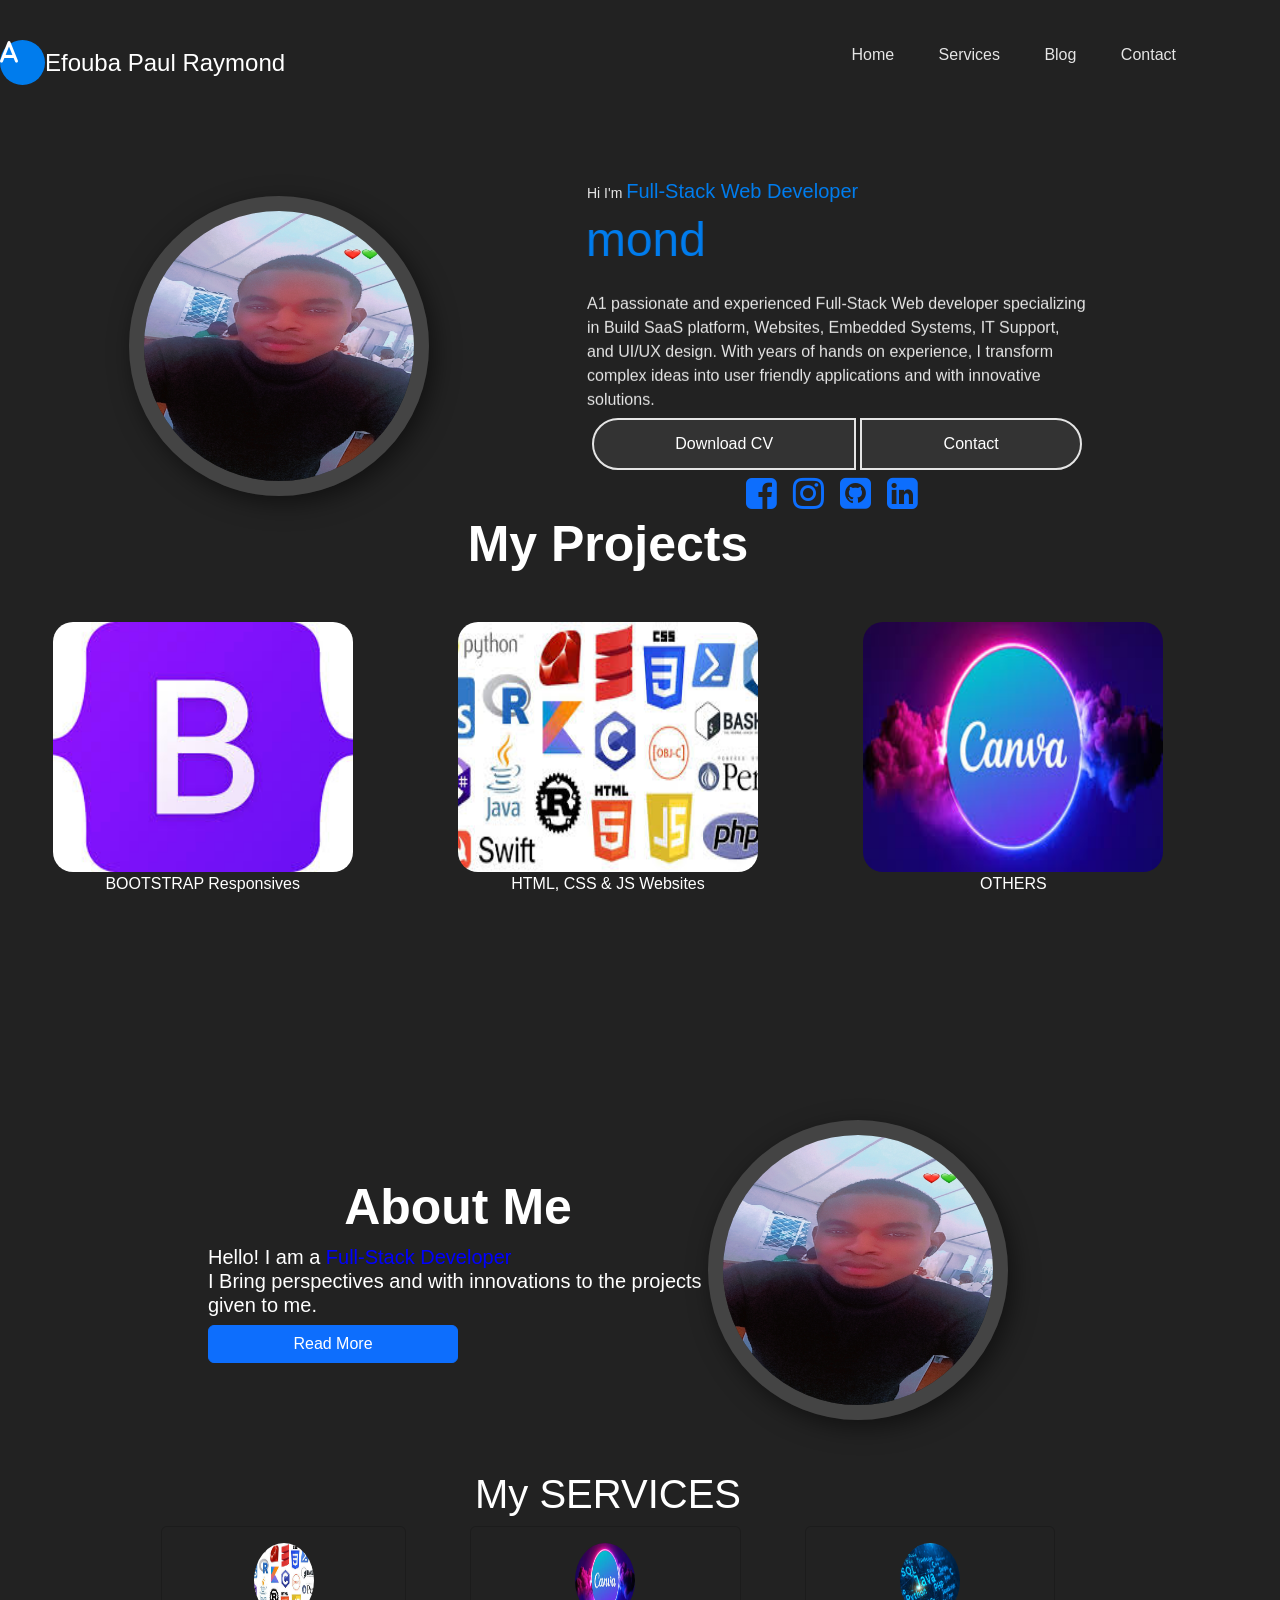
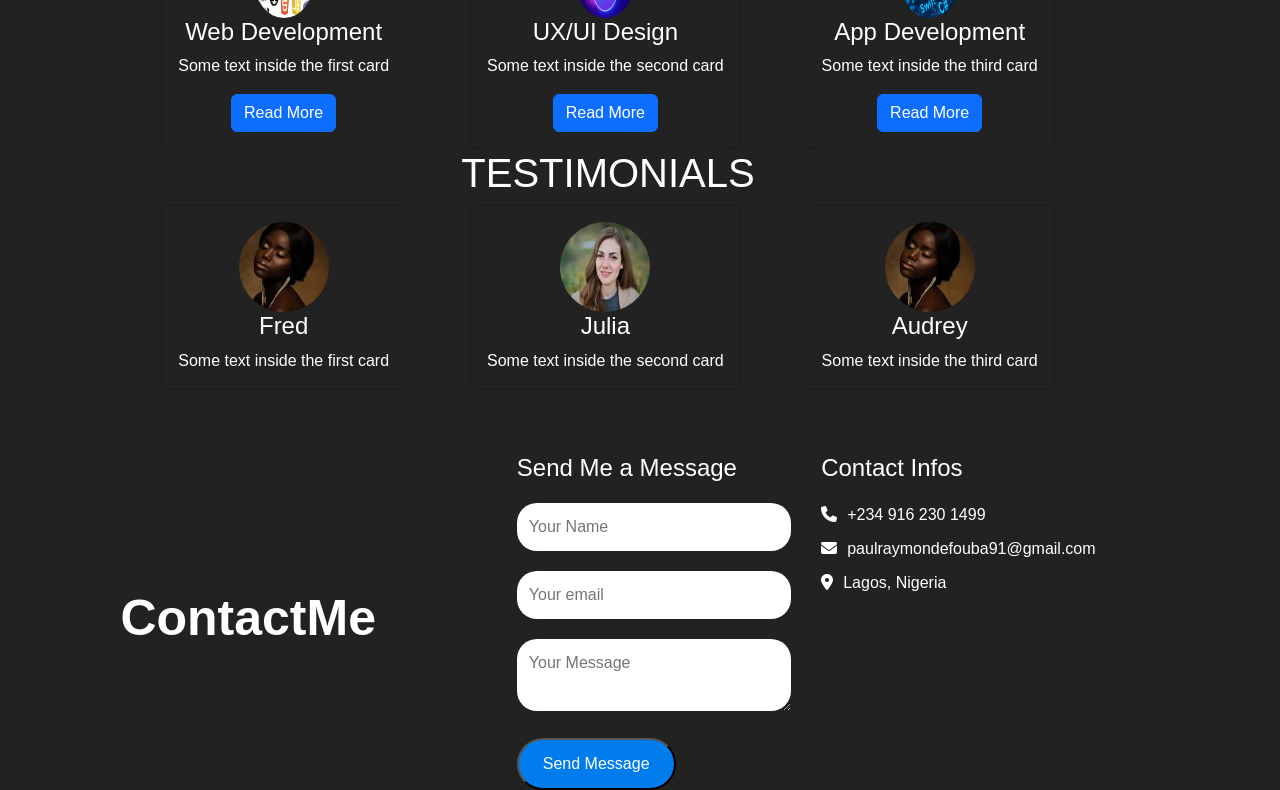
<file: index.html>
<!DOCTYPE html>
<html lang="en">
  <head>
    <meta charset="UTF-8" />
    <meta name="viewport" content="width=device-width, initial-scale=1.0" />
    <link
      rel="stylesheet"
      href="https://cdn.jsdelivr.net/npm/bootstrap@5.3.3/dist/css/bootstrap.min.css"
    /> 
    <link rel="stylesheet" href="https://cdnjs.cloudflare.com/ajax/libs/font-awesome/6.7.2/css/all.min.css">
    <link
      rel="stylesheet"
      href="https://cdnjs.cloudflare.com/ajax/libs/font-awesome/4.7.0/css/font-awesome.min.css"
    />
    <link rel="stylesheet" href="styleportfolio.css" />
    <title>My Portfolio</title>
  </head> 
  <body>

    <div class="hero-header">
      <div class="wrapper">
        <header>
          <div class="logo">
            <i class="fa-solid fa-a"></i>
            <div class="logo-text">Efouba Paul Raymond</div>
          </div>
          <nav>
            <ul class="nav-links">
              <li><a href="Homeportfolio.html">Home</a></li>
              <li><a href="service.html">Services</a></li>
              <li><a href="blog.html">Blog</a></li>
              <li><a href="contact.html">Contact</a></li>
            </ul>
          </nav>
        </header>
        <div class="container">
          <div class="hero-pic">
            <img src="images/profile1.jpg" alt="profile" srcset="" />
          </div>
          <div class="hero-text">
            <h5>Hi I'm <span class="input">Full-Stack Web Developer</span></h5>
            <marquee behavior="" direction="right"><h1>Efouba Paul Raymond</h1></marquee>
           <marquee behavior="alternate" direction="Down">
            <p>
                A1 passionate and experienced Full-Stack Web developer specializing
                in Build SaaS platform, Websites, Embedded Systems, IT Support,
                and UI/UX design. With years of hands on experience, I transform
                complex ideas into user friendly applications and with innovative
                solutions.
              </p>
           </marquee>

            <div class="btn-group">
              <a href="My CV.pdf" class="btn active">Download CV</a>
              <a href="contact.html" class="btn">Contact</a>
            </div>

            <div class="social">
              <a href="#"
                ><i
                  class="fa fa-facebook-square"
                  style="font-size: 36px"
                  aria-hidden="true"
                ></i
              ></a>
              <a href="#"
                ><i class="fa fa-instagram" style="font-size: 36px"></i
              ></a>
              <a href="#"
                ><i
                  class="fa fa-github-square"
                  style="font-size: 36px"
                  aria-hidden="true"
                ></i
              ></a>
              <a href="#"
                ><i
                  class="fa fa-linkedin-square"
                  style="font-size: 36px"
                  aria-hidden="true"
                ></i
              ></a>
            </div>
          </div>
        </div>

        <!-- BOOTSTRAP Grid-Columns for cards and Hero sections  -->
        <h2>My Projects</h2>
        <div class="grid text-center my-5">
          <div
            class="g-col-6 g-col-md-4"
            style="height: 400px; width: 450px; border-radius: 20px"
          >
            <img
              src="images/bootsrtrap.jpeg"
              alt=""
              srcset=""
              style="height: 250px; width: 300px; border-radius: 20px"
            />
           <b> <p style="color: white; font-weight: 400;">BOOTSTRAP Responsives</p></b>
          </div>
          <div
            class="g-col-6 g-col-md-4"
            style="height: 400px; width: 450px; border-radius: 20px"
          >
            <img
              src="images/html.jpeg"
              alt=""
              srcset=""
              style="height: 250px; width: 300px; border-radius: 20px"
            />
           <b><p style="color: white; font-weight: 400;">HTML, CSS & JS Websites</p></b>
          </div>
          <div
            class="g-col-6 g-col-md-4"
            style="height: 400px; width: 450px; border-radius: 20px"
          >
            <img
              src="images/design.jpeg"
              alt=""
              srcset=""
              style="height: 250px; width: 300px; border-radius: 20px"
            />
            <b><p style="color: white; font-weight: 400;">OTHERS</p></b>
          </div>
        </div>

        <!-- About - Page -->

       <div class="meet">
        <div class="about12">
          <h2>About Me</h2>
          <h5 style="color: #fff;">Hello! I am a <span style="color: blue;">Full-Stack Developer</span> <br>
            I Bring perspectives and with innovations to the projects given to me.</h5>
            <button type="button" class="btn btn-primary" style="width: 50%;">Read More</button>
        </div>

        <div class="pic">
          <img src="images/profile1.jpg" alt="" srcset="">
        </div>
       </div>
                 <!-- BOOTSTRAP SERVICES SECTION PAGE -->

     <h1 style="color: #fff; text-align: center;">My SERVICES</h1>
     <div class="card-columns">
      <div class="card">
        <div class="card-body text-center">
          <img src="images/html.jpeg" style="width: 60px; height: 75px; border-radius: 50%;" alt="" srcset="">
          <h4>Web Development</h4>
          <p class="card-text">Some text inside the first card</p>
          <button type="button" class="btn btn-primary">Read More</button>
        </div>
      </div>
      <div class="card">
        <div class="card-body text-center">
          <img src="images/design.jpeg" style="width: 60px; height: 75px; border-radius: 50%" alt="" srcset="">
          <h4>UX/UI Design</h4>
          <p class="card-text">Some text inside the second card</p>
          <button type="button" class="btn btn-primary">Read More</button>
        </div>
      </div>
      <div class="card">
        <div class="card-body text-center">
          <img src="images/other.jpeg" style="width: 60px; height: 75px; border-radius: 50%" alt="" srcset="">
          <h4>App Development</h4>
          <p class="card-text">Some text inside the third card</p>
          <button type="button" class="btn btn-primary">Read More</button>
        </div>
      </div>
     </div>
         
     <!-- Testimonials Page Section -->

     <h1 style="color: #fff; text-align: center;">TESTIMONIALS</h1>
     <div class="card-columns">
      <div class="card">
        <div class="card-body text-center">
          <img src="images/img3.jpg" style="width: 90px; height: 90px; border-radius: 50%;" alt="" srcset="">
          <h4>Fred</h4>
          <p class="card-text">Some text inside the first card</p>
        </div>
       </div>
       <div class="card">
        <div class="card-body text-center">
          <img src="images/img2.jpg" style="width: 90px; height: 90px; border-radius: 50%" alt="" srcset="">
          <h4>Julia</h4>
          <p class="card-text">Some text inside the second card</p>
        </div>
       </div>
       <div class="card">
        <div class="card-body text-center">
          <img src="images/img3.jpg" style="width: 90px; height: 90px; border-radius: 50%" alt="" srcset="">
          <h4>Audrey</h4>
          <p class="card-text">Some text inside the third card</p>
        </div>
      </div>
     </div>

     <section>
      <div class="container">
        <h2 style="display: center; justify-content: center; align-items: center;">ContactMe</h2>
        <div class="contact-wrapper">
          <div class="contact-form">
            <h3 style="color: #fff;">Send Me a Message</h3>
            <form action="">
              <div class="form-group">
                <input type="text" name="name" placeholder="Your Name">
              </div>
              <div class="form-group">
                <input type="email" name="email" placeholder="Your email">
              </div>
              <div class="form-group">
                <textarea name="message" id="" placeholder="Your Message"></textarea>
              </div>
              <button type="submit">Send Message</button>
            </form>
          </div>
          <div class="contact-info">
            <h3>Contact Infos</h3>
            <p><i class="fas fa-phone"></i>+234 916 230 1499</p>
            <p><i class="fas fa-envelope"></i>paulraymondefouba91@gmail.com</p>
            <p><i class="fas fa-map-marker-alt"></i>Lagos, Nigeria</p>
          </div>
        </div>
      </div>
    </section>


        <!-- Contact Me Section --> 
         <!-- From Uiverse.io by satyamchaudharydev --> 
<!-- <button class="button">
  Contact Me
  <svg class="icon" viewBox="0 0 24 24" fill="currentColor">
    <path
      fill-rule="evenodd"
      d="M12 2.25c-5.385 0-9.75 4.365-9.75 9.75s4.365 9.75 9.75 9.75 9.75-4.365 9.75-9.75S17.385 2.25 12 2.25zm4.28 10.28a.75.75 0 000-1.06l-3-3a.75.75 0 10-1.06 1.06l1.72 1.72H8.25a.75.75 0 000 1.5h5.69l-1.72 1.72a.75.75 0 101.06 1.06l3-3z"
      clip-rule="evenodd"
    ></path>
  </svg>
  <a href="#"></a>
</button> -->

    </div>
    </div>
    <!-- About-Content
                  <h2>Blog</h2>
             <div class="about">
                <div class="content">
                    <h1>About Me</h1>
                    <p>A passionate and experienced Full-Stack Web developer specializing in Build SaaS platform, Websites, Embedded Systems, IT Support, and UI/UX design. With years of hands on experience, 
                        I transform complex ideas into user friendly applications and with innovative solutions.</p>
                </div>
                <div class="portrait">
                    <img src="images/profile1.jpg" alt="" srcset="">
                </div> 
             </div> -->

    <!-- <script src="portfolio.js"></script> -->
    <script src="https://cdn.jsdelivr.net/npm/bootstrap@4.6.2/dist/js/bootstrap.bundle.min.js"></script>
  </body>
</html>
</file>
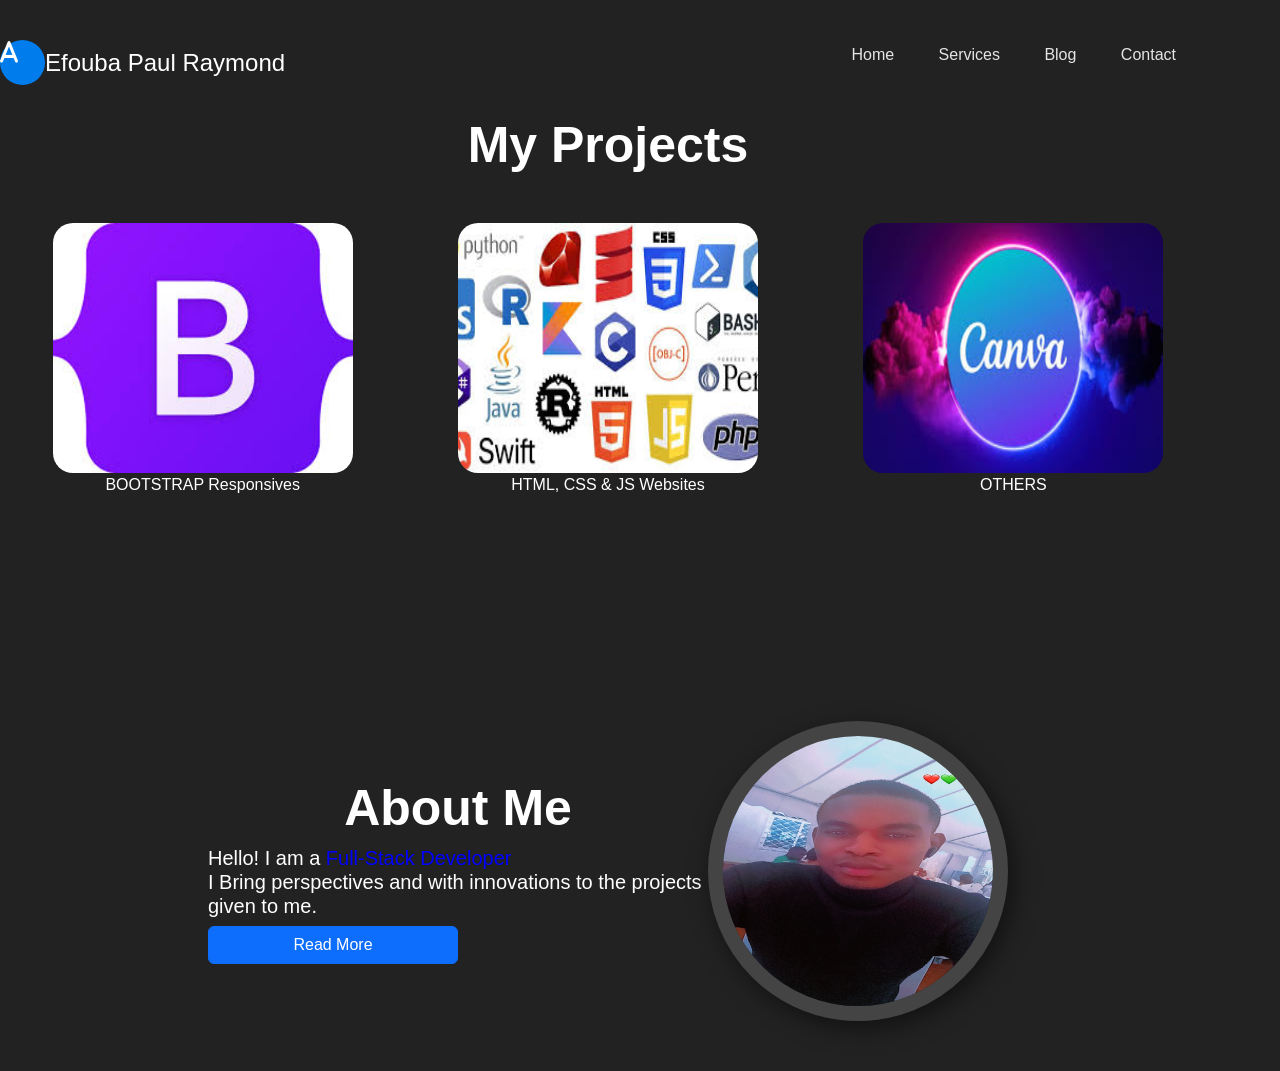
<file: blog.html>
<!DOCTYPE html>
<html lang="en">
  <head>
    <meta charset="UTF-8" />
    <meta name="viewport" content="width=device-width, initial-scale=1.0" />
    <link
      rel="stylesheet"
      href="https://cdn.jsdelivr.net/npm/bootstrap@5.3.3/dist/css/bootstrap.min.css"
    />
    <link
      rel="stylesheet"
      href="https://cdnjs.cloudflare.com/ajax/libs/font-awesome/6.7.2/css/all.min.css"
    />
    <link
      rel="stylesheet"
      href="https://cdnjs.cloudflare.com/ajax/libs/font-awesome/4.7.0/css/font-awesome.min.css"
    />
    <link rel="stylesheet" href="styleportfolio.css" />
    <title>My Projects</title>
  </head>
  <body>
    <div class="hero-header">
      <div class="wrapper">
        <header>
          <div class="logo">
            <i class="fa-solid fa-a"></i>
            <div class="logo-text">Efouba Paul Raymond</div>
          </div>
          <nav>
            <ul class="nav-links">
              <li><a href="Homeportfolio.html">Home</a></li>
              <li><a href="service.html">Services</a></li>
              <li><a href="blog.html">Blog</a></li>
              <li><a href="contact.html">Contact</a></li>
            </ul>
          </nav>
        </header>

        
    <h2>My Projects</h2>
    <div class="grid text-center my-5">
      <div
        class="g-col-6 g-col-md-4"
        style="height: 400px; width: 450px; border-radius: 20px"
      >
        <img
          src="images/bootsrtrap.jpeg"
          alt=""
          srcset=""
          style="height: 250px; width: 300px; border-radius: 20px"
        />
        <b>
          <p style="color: white; font-weight: 400">BOOTSTRAP Responsives</p></b
        >
      </div>
      <div
        class="g-col-6 g-col-md-4"
        style="height: 400px; width: 450px; border-radius: 20px"
      >
        <img
          src="images/html.jpeg"
          alt=""
          srcset=""
          style="height: 250px; width: 300px; border-radius: 20px"
        />
        <b
          ><p style="color: white; font-weight: 400">
            HTML, CSS & JS Websites
          </p></b
        >
      </div>
      <div
        class="g-col-6 g-col-md-4"
        style="height: 400px; width: 450px; border-radius: 20px"
      >
        <img
          src="images/design.jpeg"
          alt=""
          srcset=""
          style="height: 250px; width: 300px; border-radius: 20px"
        />
        <b><p style="color: white; font-weight: 400">OTHERS</p></b>
      </div>
    </div>

    <!-- About - Page -->

    <div class="meet">
      <div class="about12">
        <h2>About Me</h2>
        <h5 style="color: #fff">
          Hello! I am a <span style="color: blue">Full-Stack Developer</span>
          <br />
          I Bring perspectives and with innovations to the projects given to me.
        </h5>
        <button type="button" class="btn btn-primary" style="width: 50%">
          Read More
        </button>
      </div>

      <div class="pic">
        <img src="images/profile1.jpg" alt="" srcset="" />
      </div>
    </div>
      </div>
    </div>

    <script src="https://cdn.jsdelivr.net/npm/bootstrap@4.6.2/dist/js/bootstrap.bundle.min.js"></script>
  </body>
</html>
</file>
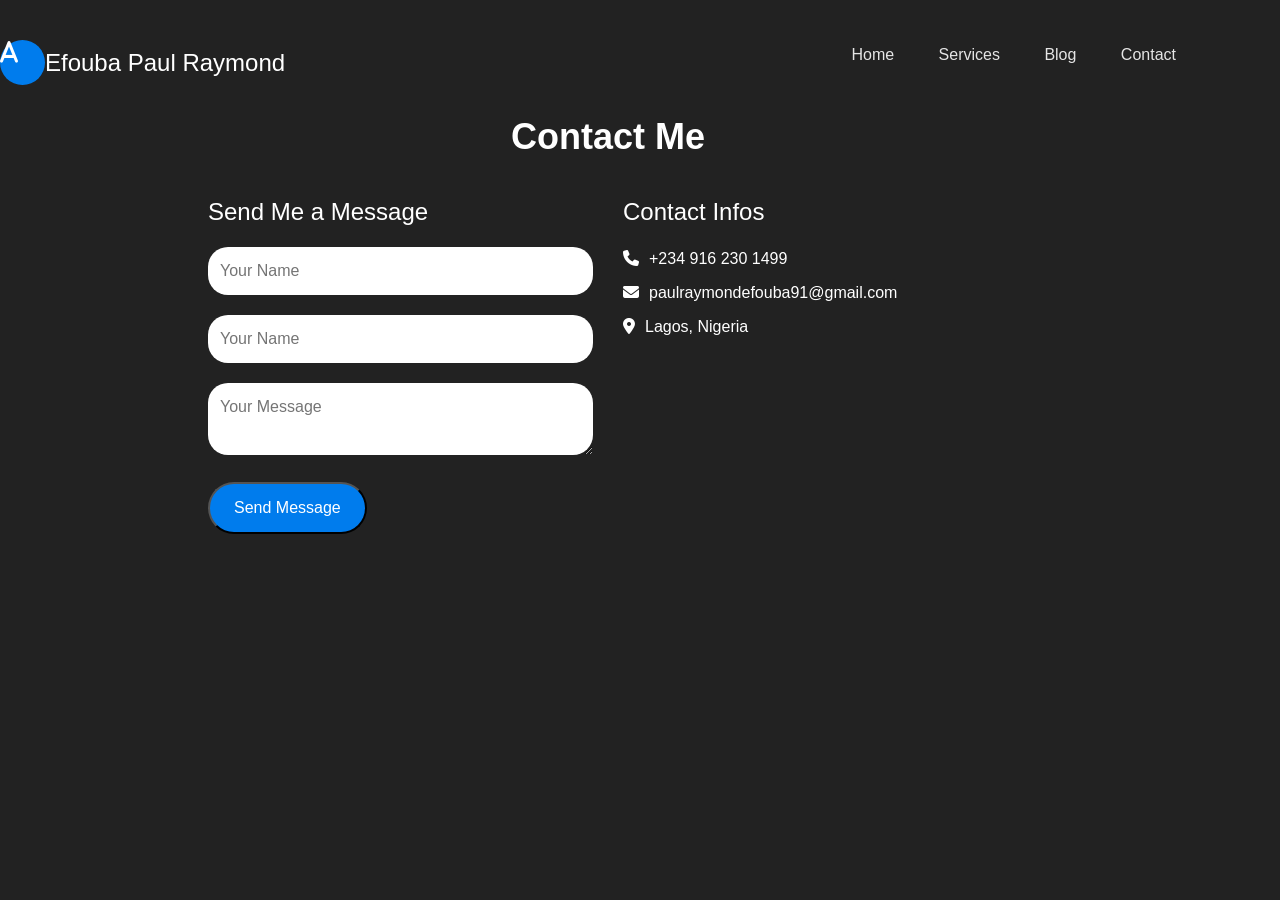
<file: contact.html>
<!DOCTYPE html>
<html lang="en">
  <head>
    <meta charset="UTF-8" />
    <meta name="viewport" content="width=device-width, initial-scale=1.0" />
    <link
      rel="stylesheet"
      href="https://cdn.jsdelivr.net/npm/bootstrap@5.3.3/dist/css/bootstrap.min.css"
    />
    <link
      rel="stylesheet"
      href="https://cdnjs.cloudflare.com/ajax/libs/font-awesome/6.7.2/css/all.min.css"
    />
    <link
      rel="stylesheet"
      href="https://cdnjs.cloudflare.com/ajax/libs/font-awesome/4.7.0/css/font-awesome.min.css"
    />
    <link rel="stylesheet" href="styleportfolio.css" />
    <title>Contact Me</title>
  </head>
  <body>
    <div class="hero-header">
      <div class="wrapper">
        <header>
          <div class="logo">
            <i class="fa-solid fa-a"></i>
            <div class="logo-text">Efouba Paul Raymond</div>
          </div>
          <nav>
            <ul class="nav-links">
              <li><a href="Homeportfolio.html">Home</a></li>
              <li><a href="service.html">Services</a></li>
              <li><a href="blog.html">Blog</a></li>
              <li><a href="contact.html">Contact</a></li>
            </ul>
          </nav>
        </header>

        <section>
          <div class="container12">
            <h2
              style="display: center; justify-content: center; align-items: center"
            >
              Contact Me
            </h2>
            <div class="contact-wrapper">
              <div class="contact-form">
                <h3>Send Me a Message</h3>
                <form action="">
                  <div class="form-group">
                    <input type="text" name="name" placeholder="Your Name" />
                  </div>
                  <div class="form-group">
                    <input type="email" name="email" placeholder="Your Name" />
                  </div>
                  <div class="form-group">
                    <textarea
                      name="message"
                      id=""
                      placeholder="Your Message"
                    ></textarea>
                  </div>
                  <button type="submit">Send Message</button>
                </form>
              </div>
              <div class="contact-info">
                <h3>Contact Infos</h3>
                <p><i class="fas fa-phone"></i>+234 916 230 1499</p>
                <p><i class="fas fa-envelope"></i>paulraymondefouba91@gmail.com</p>
                <p>
                  <i class="fas fa-map-marker-alt"></i>Lagos, Nigeria
                </p>
              </div>
            </div>
          </div>
        </section>
      </div>
    </div>

    

    <script src="https://cdn.jsdelivr.net/npm/bootstrap@4.6.2/dist/js/bootstrap.bundle.min.js"></script>
  </body>
</html>
</file>
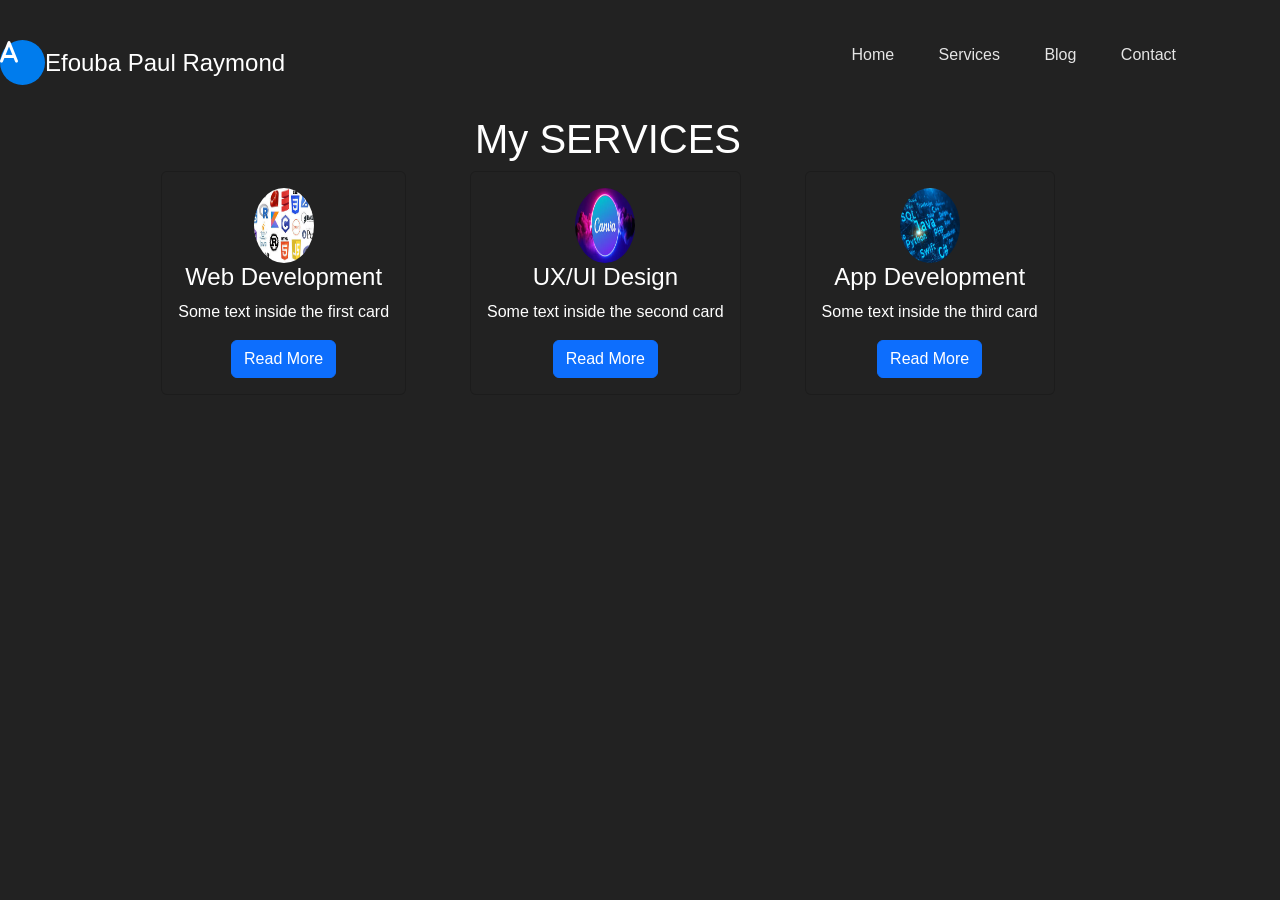
<file: service.html>
<!DOCTYPE html>
<html lang="en">
  <head>
    <meta charset="UTF-8" />
    <meta name="viewport" content="width=device-width, initial-scale=1.0" />
    <link
      rel="stylesheet"
      href="https://cdn.jsdelivr.net/npm/bootstrap@5.3.3/dist/css/bootstrap.min.css"
    />
    <link
      rel="stylesheet"
      href="https://cdnjs.cloudflare.com/ajax/libs/font-awesome/6.7.2/css/all.min.css"
    />
    <link
      rel="stylesheet"
      href="https://cdnjs.cloudflare.com/ajax/libs/font-awesome/4.7.0/css/font-awesome.min.css"
    />
    <link rel="stylesheet" href="styleportfolio.css" />
    <title>Services</title>
  </head>
  <body>
    <div class="hero-header">
      <div class="wrapper">
        <header>
          <div class="logo">
            <i class="fa-solid fa-a"></i>
            <div class="logo-text">Efouba Paul Raymond</div>
          </div>
          <nav>
            <ul class="nav-links">
              <li><a href="Homeportfolio.html">Home</a></li>
              <li><a href="service.html">Services</a></li>
              <li><a href="blog.html">Blog</a></li>
              <li><a href="contact.html">Contact</a></li>
            </ul>
          </nav>
        </header>

        <!-- BOOTSTRAP SERVICES SECTION PAGE -->

        <h1 style="color: #fff; text-align: center">My SERVICES</h1>
        <div class="card-columns">
          <div class="card">
            <div class="card-body text-center">
              <img
                src="images/html.jpeg"
                style="width: 60px; height: 75px; border-radius: 50%"
                alt=""
                srcset=""
              />
              <h4>Web Development</h4>
              <p class="card-text">Some text inside the first card</p>
              <button type="button" class="btn btn-primary">Read More</button>
            </div>
          </div>
          <div class="card">
            <div class="card-body text-center">
              <img
                src="images/design.jpeg"
                style="width: 60px; height: 75px; border-radius: 50%"
                alt=""
                srcset=""
              />
              <h4>UX/UI Design</h4>
              <p class="card-text">Some text inside the second card</p>
              <button type="button" class="btn btn-primary">Read More</button>
            </div>
          </div>
          <div class="card">
            <div class="card-body text-center">
              <img
                src="images/other.jpeg"
                style="width: 60px; height: 75px; border-radius: 50%"
                alt=""
                srcset=""
              />
              <h4>App Development</h4>
              <p class="card-text">Some text inside the third card</p>
              <button type="button" class="btn btn-primary">Read More</button>
            </div>
          </div>
        </div>
      </div>
    </div>

    <script src="https://cdn.jsdelivr.net/npm/bootstrap@4.6.2/dist/js/bootstrap.bundle.min.js"></script>
  </body>
</html>
</file>
<file: styleportfolio.css>
*{
    box-sizing: border-box;
    padding: 0;
    margin: 0;
    font-family: poppins, sans-serif;
    text-decoration: none;
}
body{
    overflow-x: hidden;
}
.hero-header{
    width: 100%;
    height: 100%;
    min-height: 100vh;
    background: #222;
}
.wrapper{
    width: 280px; 
    min-width: 95%;
    /* margin: 0 auto;
    padding: 0 20px; */
}
header{
    padding: 40px 0 30px;
    display: flex;
    justify-content: space-between;
    align-items: center;
    flex-wrap: wrap;
}
.logo{
    display: inline-flex;
    justify-content: center;
    align-items: center;
}
.logo i{
    height: 45px;
    width: 45px;
    background-color: #007ced;
    border-radius: 50%;
    color: #fff;
    font-weight: 700;
    font-size: 1.5rem;
}
.logo .logo-text{
    font-size: 24px;
    font-weight: 500;
    color: #fff;
}
nav .togglebtn{
    width: 35px;
    height: 35px;
    position: absolute;
    top: 45px;
    right: 3%;
    cursor: pointer;
    z-index: 5;
    background-color: #007ced;
    display: none;
}
nav .togglebtn > span{
    display: block;
    background-color: #007ced;
    margin: 5px 0px;
    width: 100%;
    height: 3px;
    transition: 0.3s;
    transition-property: transform, opacity;
} 
nav .nav-links{
    list-style: none;
}
nav .nav-links li{
    display: inline-block;
}
.nav-links li a{
    text-decoration: none;
    font-weight: 400;
    color: #e5e5e5;
    margin-right: 2.5rem;
}
.container{
    display: flex;
    justify-content: space-around;
    align-items: center;
    padding-top: 4rem;
}
.container .hero-pic{
    width: 300px;
    height: 300px;
    border-radius: 50%;
    overflow: hidden;
    border: 15px solid #444;
    box-shadow: 5px 7px 25px rgba(0, 0, 0, 0.5);
}

.hero-pic img{
    height: 100%;
    width: 100%;
    transition: 0.3s;
}
.hero-pic img:hover{
    transform: sacle(1.2);
}
.hero-text{
    max-width: 500px;
    display: flex;
    flex-direction: column;
}
.hero-text h5{
    color: #e5e5e5;
    font-size: 14px;
}
.hero-text h5 span{
    color: #007ced;
    font-size: 20px;
}
.hero-text h1{
    color: #007ced;
    font-size: 3rem;
}
.hero-text p{
    color: #e5e5e5;
}
.btn-group .btn{
    border-color: #d5d5d5;
    color: #fff;
    background-color: #333;
    padding: 12px 25px;
    margin: 5px;
    border-radius: 30px;
    border: 2px solid #e5e5e5;
    box-shadow: 0 10px -8px rgba(0, 0, 0 / 78%);
}
.btn-active{
    border-color: #007ced;
}

.grid{
    /* gap: 4rem; */
    color: #444;
    display: flex;
    justify-content: center;
    align-items: center;
}
/* Styling for about PAGE */
.about{
    /* gap: 4rem; */
    margin-top: 1rem;
    display: flex;
    justify-content: center;
    align-items: center;
}
.content > h1{
    font-weight: 200;
}
.portrait > img{
    height: 600px;
    width: 800px;
    border-radius: 20px;
}
h2{
    color: #fff;
    display: flex;
    justify-content: center;
    font-size: 50px;
    font-weight: 600;
    align-items: center;
}
.hero-text .social{
      color: #e5e5e5;
      font-size: 18px;
      margin-right: 10px;
      transition: all 0.5s;
}
.hero-text .social{
    color: #007ced;
    transform: rotate(360deg);
}
.social{
    gap: 1rem;
    display: flex;
    justify-content: center;
    align-items: center;
}
.about12{
    max-width: 500px;
    display: flex;
    flex-direction: column;
}
h5{
    text-decoration: #fff;
}
.meet > h2{
    margin-right: 10px;
}
.meet{
    padding: 50px;
    display: flex;
    justify-content: center;
    align-items: center;
}
.meet .pic{
    width: 300px;
    height: 300px;
    border-radius: 50%;
    overflow: hidden;
    border: 15px solid #444;
    box-shadow: 5px 7px 25px rgba(0, 0, 0, 0.5);
}
.pic > img{
    height: 100%;
    width: 100%;
    transition: 0.3s;
}
/* styling for BootStrap Service Section */
.card-columns{
    gap: 4rem;
    display: flex;
    justify-content: center;
    align-items: center;
}
h4, p{
    color: #fff;
}
.card{
    background-color: #222;
}

/* Responsive design & displaying navabar for small screen */
@media only screen and (max-width: 900px) and (max-width: 1500px)
{
    nav.togglebtn{
        display: initial;
    }
    .click{
        top: 45px;
    }
    .click span{
        position: absolute;
        margin-top: 12px;
    }
    .click span:first-child{
        transform: rotate(-40deg);
    }
    .click span:nth-child(2)
    {
        opacity: 0;
        margin: 0;
    }
    .click span:last-child{
        transform: rotate(45deg);
        top: 0;
    }
    nav .nav-links{
        position: absolute;
        top: 110px;
        right: -100%;
        bottom: 0;
        width: 60%;
        height: 100vh;
        background-color: #222;
        z-index: 3;
        box-shadow: 5px 13px 30px rgba(0, 0, 0, 0.1);
        transition: 0.5s;
        padding: 25px  0px;
    }
    nav .nav-links li{
        display: block;
    }
    nav .nav-links a{
        display: block;
        margin-bottom: 15px;
    }
    nav .nav-links.open{
        right: 0;
    }
}
@media (max-width:76px) 
{
    .container{
        flex-direction: column;
        padding-top: 2rem;
    }
    .hero-text{
        padding: 40px 0;
    }
}

/* Styling for the Contact Btn */

/* From Uiverse.io by satyamchaudharydev */ 

.button {
    position: relative;
    transition: all 0.3s ease-in-out;
    box-shadow: 0px 10px 20px rgba(0, 0, 0, 0.2);
    padding-block: 0.5rem;
    padding-inline: 1.25rem;
    background-color: rgb(0 107 179);
    border-radius: 9999px;
    display: flex;
    align-items: center;
    justify-content: center;
    color: #ffff;
    gap: 10px;
    font-weight: bold;
    border: 3px solid #ffffff4d;
    outline: none;
    overflow: hidden;
    font-size: 15px;
    cursor: pointer;
  }
  
  .icon {
    width: 24px;
    height: 24px;
    transition: all 0.3s ease-in-out;
  }
  
  .button:hover {
    transform: scale(1.05);
    border-color: #fff9;
  }
  
  .button:hover .icon {
    transform: translate(4px);
  }
  
  .button:hover::before {
    animation: shine 1.5s ease-out infinite;
  }
  
  .button::before {
    content: "";
    position: absolute;
    width: 100px;
    height: 100%;
    background-image: linear-gradient(
      120deg,
      rgba(255, 255, 255, 0) 30%,
      rgba(255, 255, 255, 0.8),
      rgba(255, 255, 255, 0) 70%
    );
    top: 0;
    left: -100px;
    opacity: 0.6;
  }
  
  @keyframes shine {
    0% {
      left: -100px;
    }
  
    60% {
      left: 100%;
    }
  
    to {
      left: 100%;
    }
  }

  /* Styling for the Contact Page */

  .contact{
    min-height: 100vh;
    background-color: #ada9a9;
    padding: 50px;
    text-align: center;
  }
  .container12{
    max-width: 800px;
    margin: 0 auto;
  }
  .container12 h2{
    font-size: 36px;
    margin-bottom: 40px;
  }
  .contact-wrapper{
    display: grid;
    grid-template-columns: repeat(2, 1fr);
    grid-gap: 30px;
  }
  .contact-form{
    text-align: left;
  }
  .contact-form h3{
    font-size: 24px;
    margin-bottom: 20px;
    color: #fff;
  }
  .form-group{
    margin-bottom: 20px;
  }
  input, textarea{
    width: 100%;
    padding: 12px;
    border-radius: 20px;
    border: none;
    background-color: white;
    color: #e5e5e5;
  }
  input:focus,
  textarea:focus{
    outline: none;
    box-shadow: 0 0 8px #bbb;
  }
  button{
    display: inline-block;
    border-radius: 30px;
    padding: 12px 24px;
    background-color: #007ced;
    color: #fff;
    cursor: pointer;
    transition: 0.3s ease;
  }
  button:hover{
    background-color: #007ced;
  }
  .contact-info{
    text-align: left;
  }
  .contact-info h3{
    font-size: 24px;
    margin-bottom: 20px;
    color: #fff;
  }
  .contact-info p{
    margin-bottom: 10px;
    color: #fff;
  }
  .contact-info i{
    color: #fff;
    margin-right: 10px;
  }
</file>
